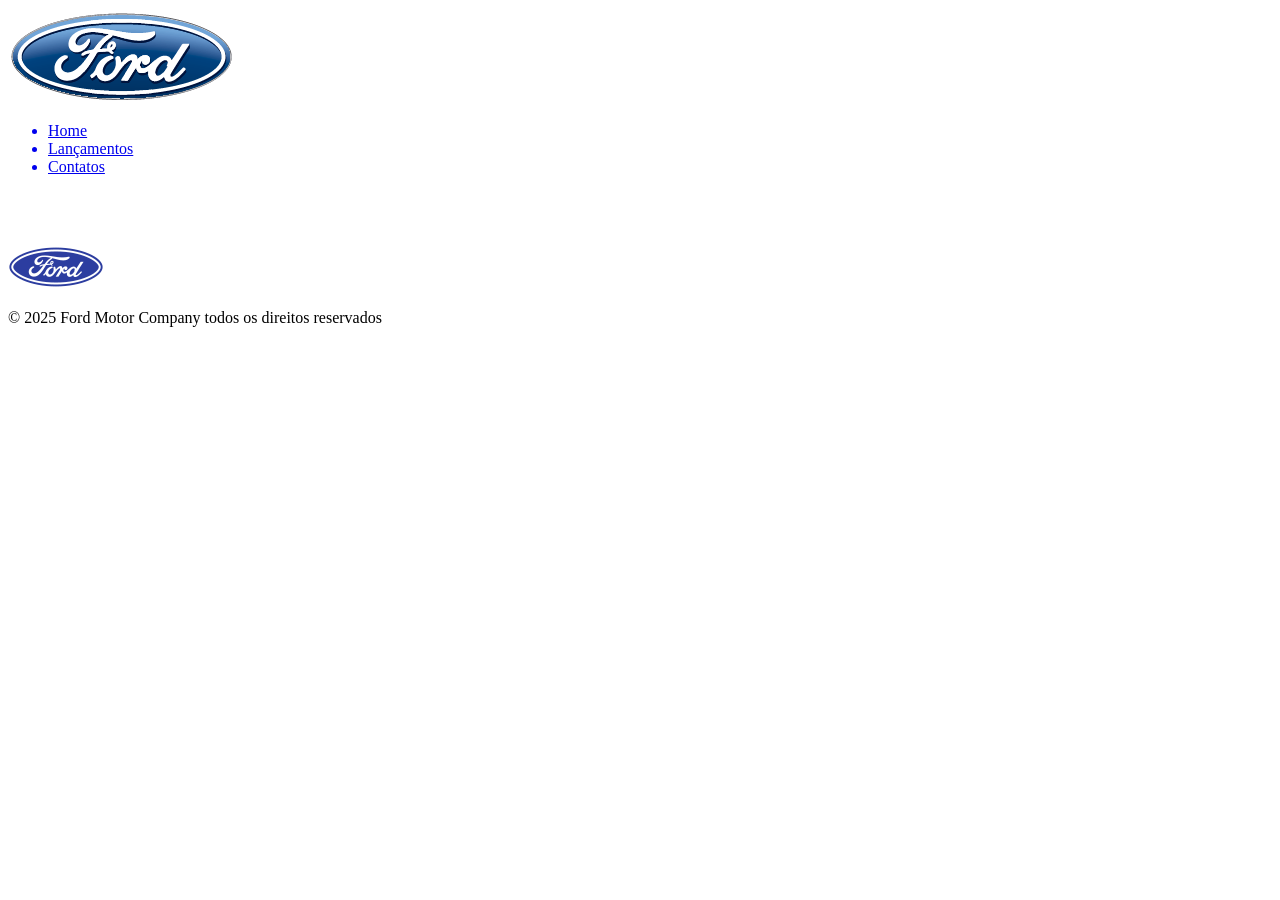
<file: index.html>
<!DOCTYPE html>
<html lang="pt-br">
<head>
    <meta charset="UTF-8">
    <meta name="viewport" content="width=device-width, initial-scale=1.0">
    <title>Document</title>
    <link rel="stylesheet" href="css"
</head>
<body>

    <header>
          <img src="img/logo-ford-256.png" alt="logo da marca cabecalho">

        <nav>
            <ul>
                <a href="index.html"><li>Home</li></a>
                <a href="lancamentos.html"><li>Lançamentos</li></a>
                <a href="contatos.html"><li>Contatos</li></a>
            </ul>
        </nav>
        <div></div>
    </header>

    <main>
        
    </main>

    <footer >
        <div class="redesSociais">
            <a href="https://www.facebook.com/FordBrasil/?locale=pt_BR" target="_blank"><img src="img/facebook-50.png" alt="facebook"></a>
            <a href="https://www.youtube.com/fordbrasil" target="_blank"><img src="img/youtube-squared-50.png" alt="youtube"></a>
            <a href="https://www.instagram.com/fordbrasil/" target="_blank"><img src="img/instagram-logo-50.png" alt="instagram"></a>
        </div>

        <div class="logo-footer">
            <img src="img/ford-96.png" alt="logo rodape">
        </div>

        <div class="direitosAutorais">
            <p>&copy; 2025 Ford Motor Company todos os direitos reservados</p>
        </div>

    </footer>
</body>
</html>
</file>
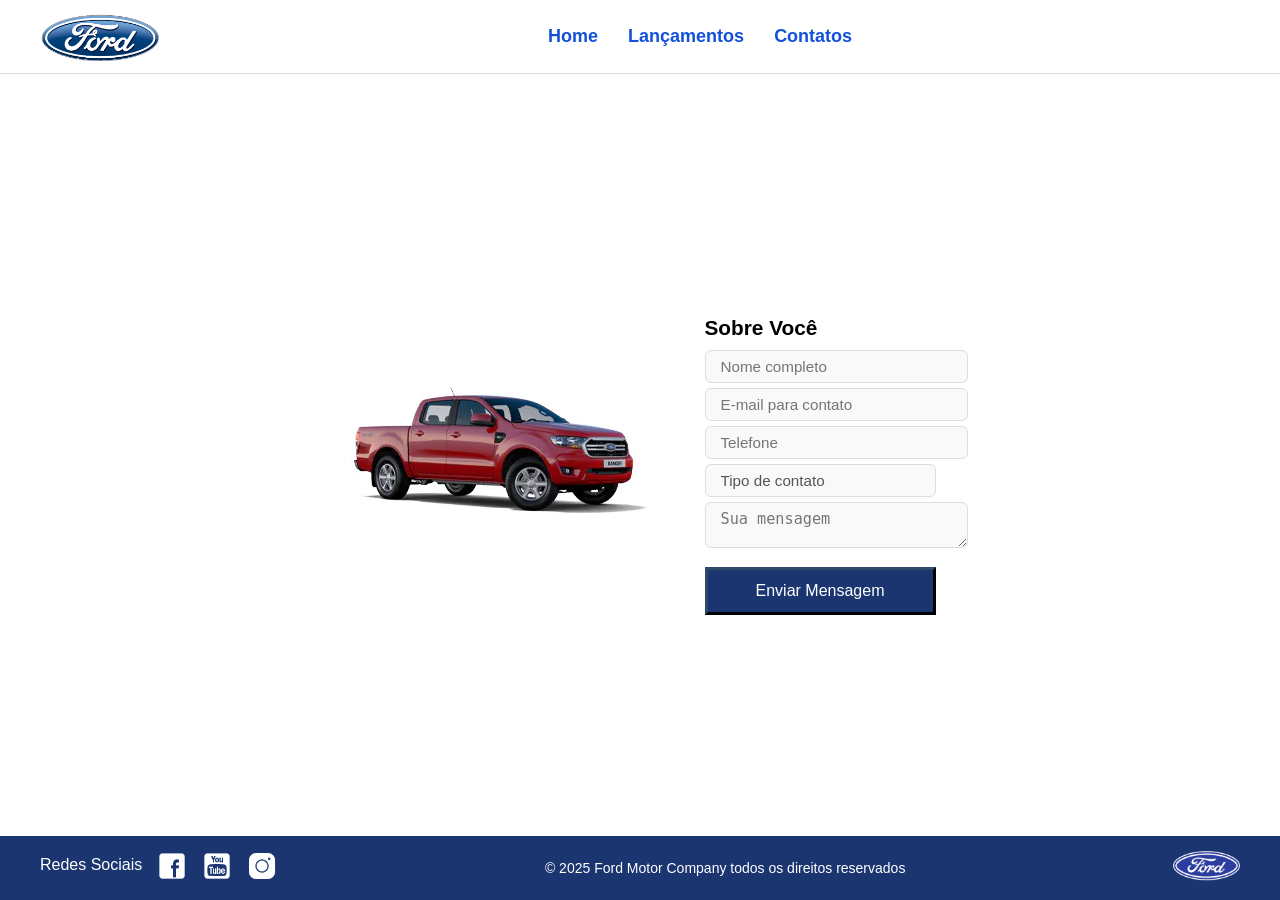
<file: contatos.html>
<!DOCTYPE html>
<html lang="pt-br">
<head>
    <meta charset="UTF-8">
    <meta name="viewport" content="width=device-width, initial-scale=1.0">
    <title>Document</title>
    <link rel="stylesheet" href="css/base.css">
    <link rel="stylesheet" href="css/contato.css">
</head>
<body>

    <header>
          <img src="img/logo-ford-256.png" alt="logo da marca cabecalho">

        <nav>
            <ul>
                <a href="home.html"><li>Home</li></a>
                <a href="lancamentos.html"><li>Lançamentos</li></a>
                <a href="contatos.html"><li>Contatos</li></a>
            </ul>
        </nav>
        <div></div>
    </header>

    <main class="contatoPagina">
        <div class="contato-imagem">
            <img src="/img/xls 2.2 diesel.jpg" alt="Veiculo Contato">
        </div>
        <section class="formularioContainer">
            <form class="formulario">
                <h3>Sobre Você</h3>

                <div class="inputGrupo">
                    <input type="text" placeholder="Nome completo">
                </div>
                <div class="inputGrupo">
                    <input type="email" placeholder="E-mail para contato">
                </div>
                <div class="inputGrupo">
                    <input type="tel" placeholder="Telefone">
                </div>
                <div class="inputGrupo">
                    <select>
                        <option value="" disabled selected hidden>Tipo de contato</option>
                        <option value="elogio">Elogio</option>
                        <option value="reclamacao">Reclamação</option>
                        <option value="solicitacao">Solicitação</option>
                    </select>
                </div>
                <div class="inputGrupo">
                    <textarea placeholder="Sua mensagem" rows="2"></textarea>
                </div>

                <button type="submit" class="submitbotao">
                    <span>Enviar Mensagem</span>
                </button>
            </form>
        </section>
    </main>

    <footer >
        <div class="redesSociais">
            <p>Redes Sociais</p>
            <a href="https://www.facebook.com/FordBrasil/?locale=pt_BR" target="_blank"><img src="img/facebook-50.png" alt="facebook"></a>
            <a href="https://www.youtube.com/fordbrasil" target="_blank"><img src="img/youtube-squared-50.png" alt="youtube"></a>
            <a href="https://www.instagram.com/fordbrasil/" target="_blank"><img src="img/instagram-logo-50.png" alt="instagram"></a>
        </div>

        <div class="direitosAutorais">
            <p>&copy; 2025 Ford Motor Company todos os direitos reservados</p>
        </div>

        <div class="logo-footer">
            <img src="img/ford-96.png" alt="logo rodape">
        </div>
    </footer>
</body>
</html>
</file>
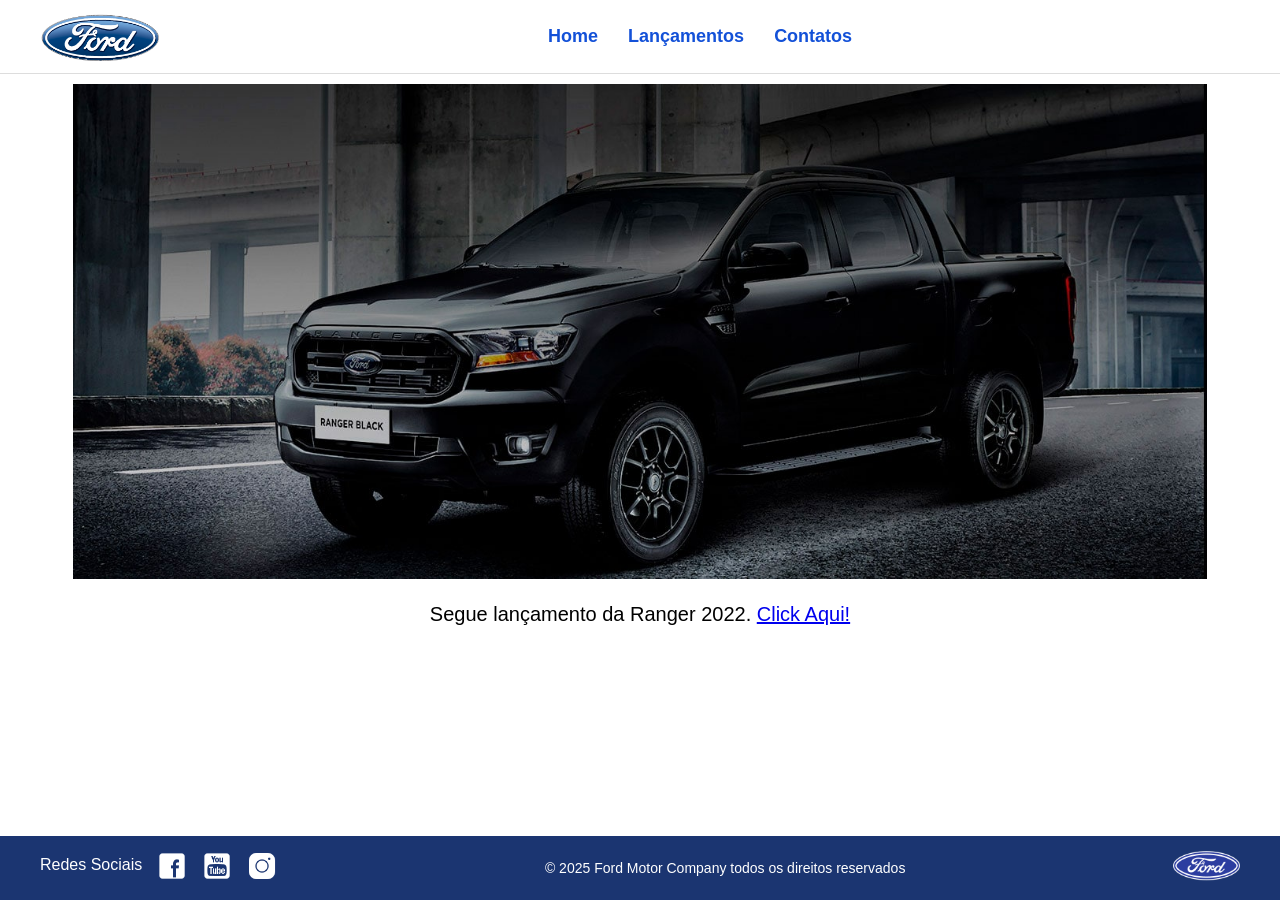
<file: home.html>
<!DOCTYPE html>
<html lang="pt-br">
<head>
    <meta charset="UTF-8">
    <meta name="viewport" content="width=device-width, initial-scale=1.0">
    <title>Document</title>
    <link rel="stylesheet" href="css/base.css">
    <link rel="stylesheet" href="css/home.css">
</head>
<body>

    <header>
          <img src="img/logo-ford-256.png" alt="logo da marca cabecalho">

        <nav>
            <ul>
                <a href="home.html"><li>Home</li></a>
                <a href="lancamentos.html"><li>Lançamentos</li></a>
                <a href="contatos.html"><li>Contatos</li></a>
            </ul>
        </nav>
        <div></div>
    </header>

    <main class="home">
        <div class="imagem-principal">
            <img src="img/imagem_1.jpg" alt="Ranger">
        </div>
        <p class="main-informacao">Segue lançamento da Ranger 2022. <a href="lancamentos.html">Click Aqui!</a></p>
    </main>

    <footer >
        <div class="redesSociais">
            <p>Redes Sociais</p>
            <a href="https://www.facebook.com/FordBrasil/?locale=pt_BR" target="_blank"><img src="img/facebook-50.png" alt="facebook"></a>
            <a href="https://www.youtube.com/fordbrasil" target="_blank"><img src="img/youtube-squared-50.png" alt="youtube"></a>
            <a href="https://www.instagram.com/fordbrasil/" target="_blank"><img src="img/instagram-logo-50.png" alt="instagram"></a>
        </div>

        <div class="direitosAutorais">
            <p>&copy; 2025 Ford Motor Company todos os direitos reservados</p>
        </div>

        <div class="logo-footer">
            <img src="img/ford-96.png" alt="logo rodape">
        </div>
    </footer>
</body>
</html>
</file>
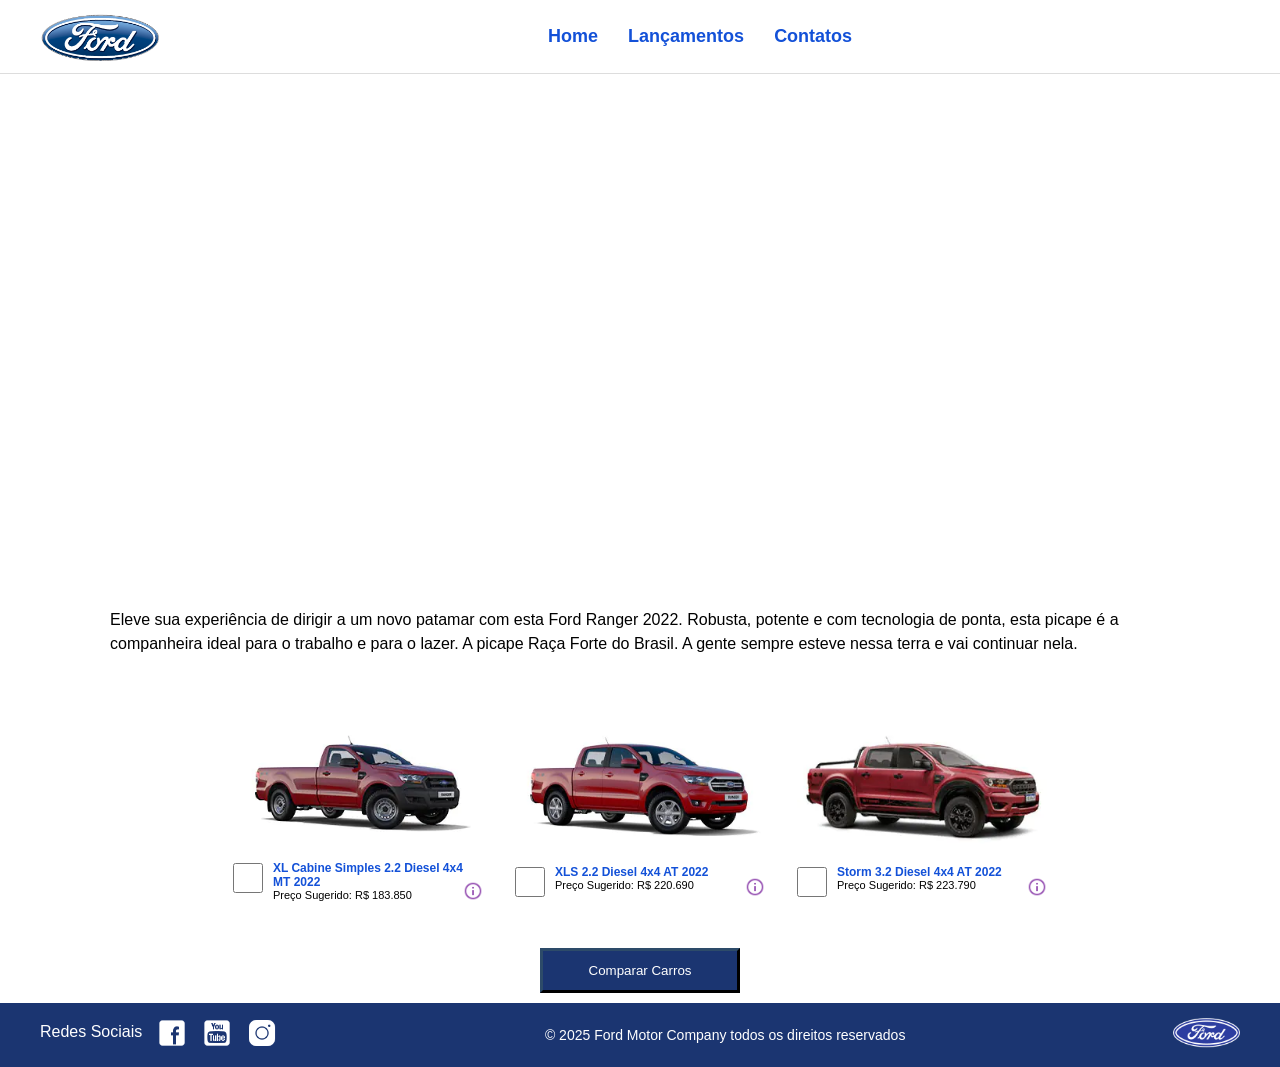
<file: lancamentos.html>
<!DOCTYPE html>
<html lang="pt-br">
<head>
    <meta charset="UTF-8">
    <meta name="viewport" content="width=device-width, initial-scale=1.0">
    <title>Document</title>
    <link rel="stylesheet" href="css/base.css">
    <link rel="stylesheet" href="css/main_lancamento.css">
</head>
<body>

    <header>
          <img src="img/logo-ford-256.png" alt="logo da marca cabecalho">

        <nav>
            <ul>
                <a href="home.html"><li>Home</li></a>
                <a href="lancamentos.html"><li>Lançamentos</li></a>
                <a href="contatos.html"><li>Contatos</li></a>
            </ul>
        </nav>
        <div></div>
    </header>

    <main>
        <section>
            <div class="video-promocional">
                <iframe 
                    width="895" 
                    height="503" 
                    src="https://www.youtube.com/embed/vQsryuNmsL0" 
                    title="Ford Ranger 2022 | Gerações" 
                    frameborder="0" 
                    allow="accelerometer; autoplay; clipboard-write; encrypted-media; gyroscope; picture-in-picture; web-share" referrerpolicy="strict-origin-when-cross-origin" allowfullscreen>
                </iframe>
            </div>
        </section>
        <div class="texto-promocional">
            <p>Eleve sua experiência de dirigir a um novo patamar com esta Ford Ranger 2022. Robusta, potente e com
                tecnologia de ponta, esta picape é a companheira ideal para o trabalho e para o lazer. A picape Raça
                Forte do Brasil. A gente sempre esteve nessa terra e vai continuar nela.</p>
        </div>
        <table class="tabela-carro">
            <tr>
                <td class="veiculo-card">
                    <img src="img/XL Cabine.jpg" alt="Veiculo1" class="veiculo-imagem">
                    <div class="veiculo-informacao">
                        <input type="checkbox" class="veiculo-checkbox">
                        <div class="texto-container">
                            <h5>XL Cabine Simples 2.2 Diesel 4x4 MT 2022</h5>
                            <p>Preço Sugerido: R$ 183.850</p>
                        </div>
                        <img src="img/info.png" class="info-icon">
                    </div>
                </td>
                <td class="veiculo-card">
                    <img src="img/xls 2.2 diesel.jpg" alt="Veiculo2" class="veiculo-imagem">
                    <div class="veiculo-informacao">
                        <input type="checkbox" class="veiculo-checkbox">
                        <div class="texto-container">
                            <h5>XLS 2.2 Diesel 4x4 AT 2022</h5>
                            <p>Preço Sugerido: R$ 220.690</p>
                        </div>
                        <img src="img/info.png" class="info-icon">
                    </div>
                </td>
                <td class="veiculo-card">
                    <img src="img/storm.jpg" alt="torm 3.2 Diesel 4x4 AT 2022" class="veiculo-imagem">
                    <div class="veiculo-informacao">
                        <input type="checkbox" class="veiculo-checkbox">
                        <div class="texto-container">
                            <h5>Storm 3.2 Diesel 4x4 AT 2022</h5>
                            <p>Preço Sugerido: R$ 223.790</p>
                        </div>
                        <img src="img/info.png" class="info-icon" >
                    </div>
                </td>
            </tr>
        </table>
        <button type="submit" class="submit-botao">
            <span>Comparar Carros</span>
        </button>
        </main>
    <footer >
        <div class="redesSociais">
            <p>Redes Sociais</p>
            <a href="https://www.facebook.com/FordBrasil/?locale=pt_BR" target="_blank"><img src="img/facebook-50.png" alt="facebook"></a>
            <a href="https://www.youtube.com/fordbrasil" target="_blank"><img src="img/youtube-squared-50.png" alt="youtube"></a>
            <a href="https://www.instagram.com/fordbrasil/" target="_blank"><img src="img/instagram-logo-50.png" alt="instagram"></a>
        </div>

        <div class="direitosAutorais">
            <p>&copy; 2025 Ford Motor Company todos os direitos reservados</p>
        </div>

        <div class="logo-footer">
            <img src="img/ford-96.png" alt="logo rodape">
        </div>
    </footer>
</body>
</html>
</file>
<file: css/base.css>
body{
   font-family: Arial, sans-serif;
   margin: 0;
   display: flex;
   flex-direction: column;
   min-height: 100vh;
}
/* cabeça */
header{
    display: flex;
    justify-content: space-between;
    align-items: center;
    padding: 10px 40px;
    border-bottom: 1px solid #ddd;
 }
header img{
    height: 50px;
 }
header nav ul{
    list-style: none;
    padding: 0;
    display: flex;
    gap: 30px;
 }
 header nav a{
   text-decoration: none;
   color: #1351d8;
   font-weight: bold;
   font-size: 18px;
   transition: color 0.3s ease;
}
header nav a:hover{
   color: #003478;
}
/* corpo */
main {
   flex-grow: 1;
   padding: 10px 10px;
   text-align: center;
}
/* pés */
footer{
   display: flex;
   justify-content: space-between;
   align-items: center;
   background-color: #1b3571;
   color: #fff;
   padding: 10px 40px;
}
.redesSociais{
   display: flex;
   gap: 15px;
}
.redesSociais p{
   margin: 5px 0;
}
.redesSociais img,
.logo-footer img {
   height: 30px;
   transition: transform 0.3s ease;
   cursor: pointer;
}
.redesSociais img:hover{
   transform: scale(1.1);
}
.direitosAutorais{
   margin: 0;
   font-size: 14px;
   text-align: center;
}
.redesSociais-paragrafo {
   font-size: 40px;
}

@media (max-width: 768px) {
   header {
      flex-direction: column;
      padding: 10px 10px;
   }

   header nav ul{
      gap: 15px;
      margin-top: 15px;
   }

   footer {
       flex-direction: row;
       gap: 15px;
       padding: 20px;
       text-align: center;
   }
   .redesSociais p {
      display: none;
   }
   .redesSociais img,
   .logo-footer img {
      height: 25px;
   }
   .direitosAutorais p {
      font-size: 8px;
      line-height: 1.4;
      max-width: 88%;
      margin: 0 auto;
      }
}
</file>
<file: css/contato.css>
.contatoPagina{
    display: flex;
    max-width: 900px;
    margin: 30px auto;
    gap: 40px;
    align-items: center;
    padding: 0 20px;
}
.contato-imagem{
    flex: 1;
    min-width: 0;
}
.contato-imagem img{
    width: 100%;
    height: auto;
}
.formularioContainer{
    max-width: 300px;
    margin: 10px auto;
    padding: 10px;
}
.formulario{
    display: flex;
    flex-direction: column;
    gap: 5px;
}
.formulario h3{
    color: black;
    text-align: left;
    margin-bottom: 5px;
    font-size: 1.3rem;
}
.inputGrupo{
    position: relative;
}
.inputGrupo input,
.inputGrupo select,
.inputGrupo textarea {
    width: 100%;
    padding: 7px 15px;
    gap: 3px;
    border: 1px solid #ddd;
    border-radius: 6px;
    font-size: 0.95rem;
    background-color: #f9f9f9;
    transition: all 0.3 ease;
}
.submitbotao {
    display: flex;
    justify-content: center;
    align-items: center;
    font-size: 1rem;
    background-color: #1b3571;
    color: white;
    border: outset;
    border-color: #090F15;
    padding: 12px;
    margin-top: 10px;
    cursor: pointer;
}
.submitbotao {
    transition: 0.2s ease-in-out;
}
.submitbotao:active {
    border: inset;
    background-color: #1700F4;
    transform: translateY(-2px) 
}
main button [type="submit"]{
    display: flex;
    align-items: end;
 }
 .inputGrupo input:focus,
 .inputGrupo select:focus,
 .inputGrupo textarea:focus {
    border-color: #00274C;
    outline: none; 
    background-color: #fff;
    box-shadow: 0 0 0 2px rgb(0, 39, 76, 0.1);
 }
 .inputGrupo select {
    appearance: none;
    color: #555;
 }
 .inputGrupo textarea {
    resize: vertical;
    max-height: 30px;
 }


 @media (max-width: 768px) {
    .contatoPagina {
        flex-direction: column;
        gap: 20px;
    }
    .formularioContainer {
        width: 100%;
        max-width: 100%;
        padding: 0;
    }
 }
</file>
<file: css/home.css>
.home {
    flex-grow: 1;
    padding: 10px 10px;
    text-align: center;
 }
 
 .home p {
    margin: 20px auto;
    max-width: 600px;
    padding: 0 20px;
 }
 main img {
    width: 90%;
 }
 /* Classes do corpo */
 .main-informacao {
    font-size: 20px;
 }

 @media (max-width: 768px) {
    .home p {
        font-size: 14px;
     }
 }
</file>
<file: css/main_lancamento.css>
/* corpo */
main button[type="submit"] {
    display: flex;
    justify-content: center;
    align-items: center;
    width: 80%;
    max-width: 200px;
    background-color: #1b3571;
    color: white;
    border: outset;
    border-color: #090F15;
    padding: 12px;
    margin: 10px auto 0;
    cursor: pointer;
}
main button[type="submit"] {
    transition: 0.2s ease-in-out;
}
main button[type="submit"]:active {
    border: inset;
    background-color: #1700F4;
    transform: translateY(-2px) 
}
/* Classes do corpo do lançamento */
.texto-promocional {
    flex: 0 0 300px;
    padding-right: 20px;
}
.texto-promocional {
    font-size: 16px;
    line-height: 1.5;
    color: #000;
    margin: 20px 100px;
    text-align: left;
}
.video-promocional {
    flex: 1;
    min-width: 0;
}
.video-promocional iframe {
    width: 90%;
    height: 500px;
    border-radius: 8px;
    border: none;
}
/* tabela do lançamento (Classes) */
.tabela-carro {
    display: flex;
    justify-content: center;
    gap: 20px;
    padding: 20px;    
}
.veiculo-card {
    width: 250px;
    padding: 15px;
    margin: 10px;
}
.veiculo-card img {
    width: 100%;
    height: auto;
    margin-bottom: 0px;
}
.veiculo-informacao {
    display: flex;
    align-items: flex-start;
}
.veiculo-informacao input[type="checkbox"] {
    width: 30px;
    height: 30px;
    min-width: 20px;
    border-radius: 4px;
    border: 1px solid #000;
    margin: 2px 10px 0 0;
    position: relative;
    flex-shrink: 0;
    cursor: pointer;
}
.veiculo-informacao img {
    width: 20px;
    margin-top: auto;
    vertical-align: bottom;
}
.texto-container {
    display: flex;
    flex-direction: column;
    flex-grow: 1;
}
.texto-container h5 {
    margin: 0;
    font-size: 12px;
    text-align: left;
    font-weight: bold;
    color: #1351d8;
}
.texto-container p {
    margin: 0;
    font-size: 11px;
    text-align: left;
    color: #000;
}
</file>
